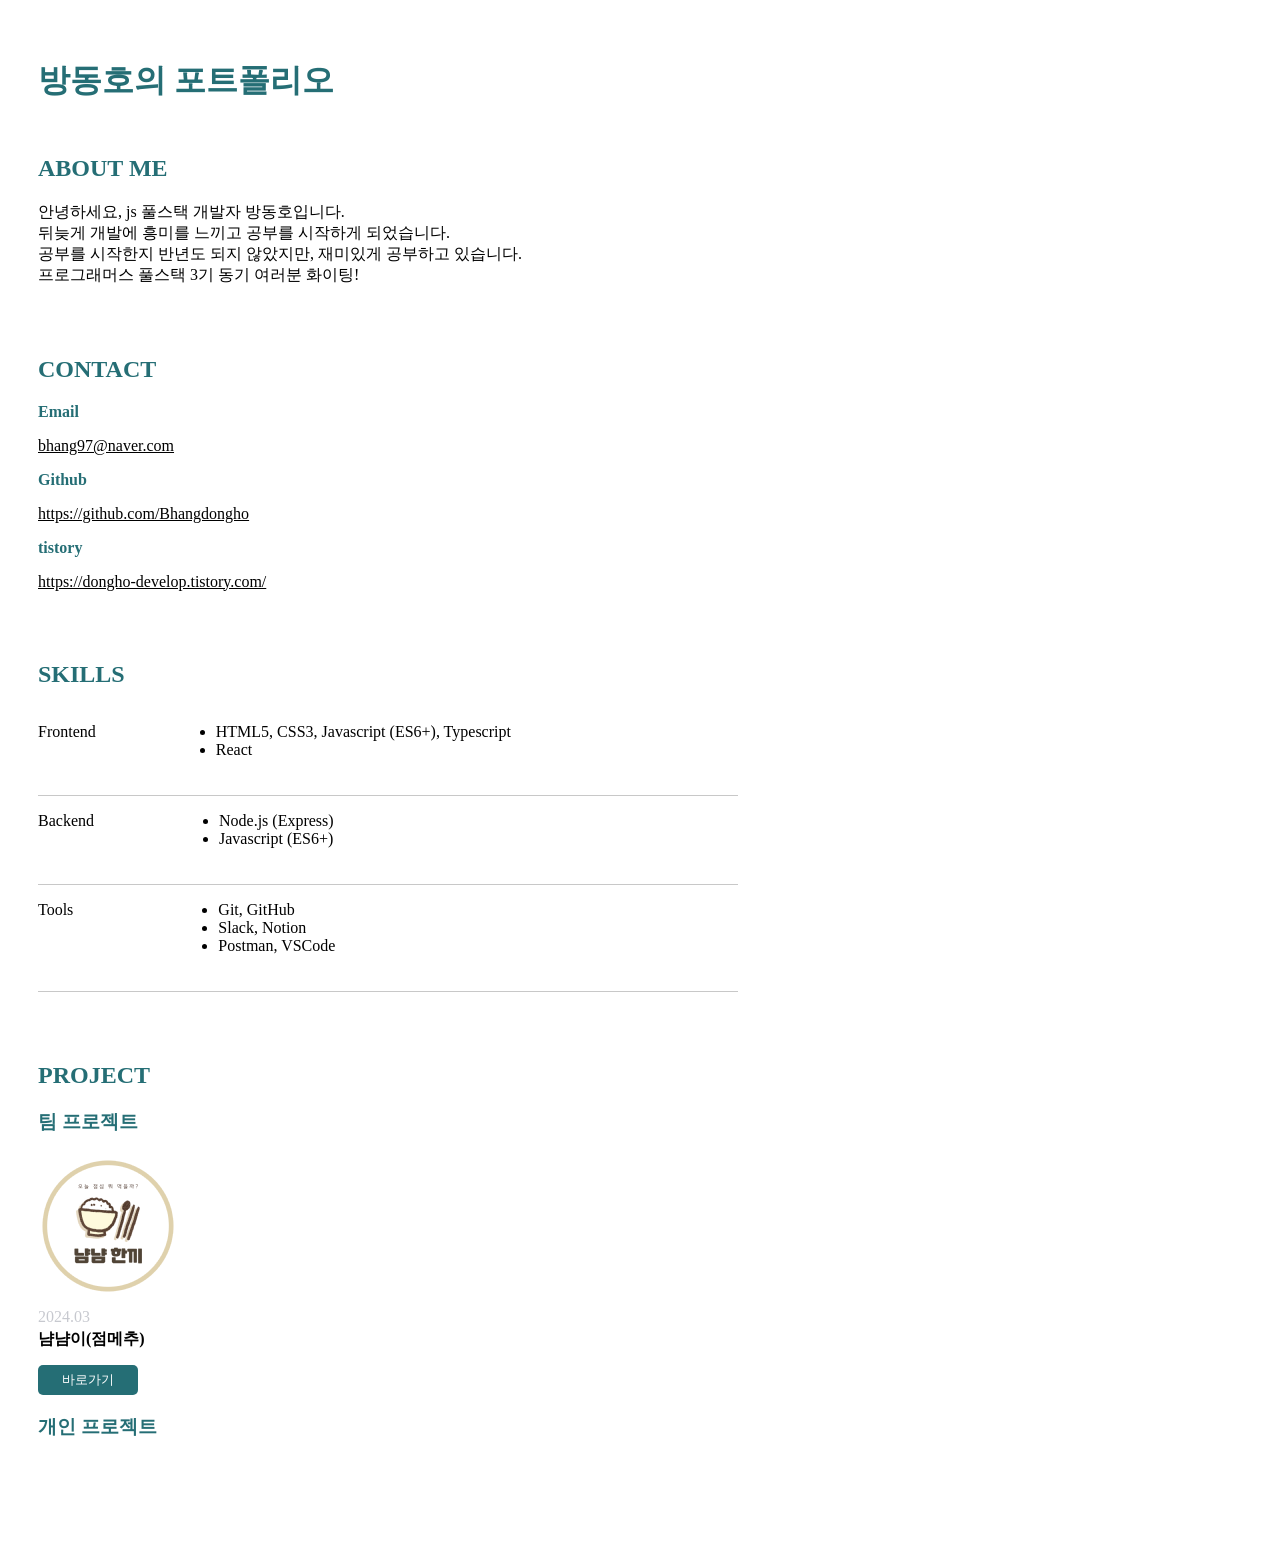
<file: index.html>
<!DOCTYPE html>
<html>
  <head>
    <meta charset="UTF-8" />
    <title>방동호의 포트폴리오</title>
    <link rel="stylesheet" href="index.css" />
  </head>
  <body>
    <h1>방동호의 포트폴리오</h1>
    <div>
      <h2>ABOUT ME</h2>
      <div class="aboutMe">
        안녕하세요, js 풀스택 개발자 방동호입니다. <br />
        뒤늦게 개발에 흥미를 느끼고 공부를 시작하게 되었습니다. <br />
        공부를 시작한지 반년도 되지 않았지만, 재미있게 공부하고 있습니다. <br />
        프로그래머스 풀스택 3기 동기 여러분 화이팅!
      </div>
    </div>
    <div>
      <h2>CONTACT</h2>
      <div class="contact">
        <p class="contact-font">Email</p>
        <a href="mailto:bhang97@naver.com">bhang97@naver.com</a>
        <br />
        <p class="contact-font">Github</p>
        <a href="https://github.com/Bhangdongho"
          >https://github.com/Bhangdongho</a
        ><br />
        <p class="contact-font">tistory</p>
        <a href="https://dongho-develop.tistory.com/"
          >https://dongho-develop.tistory.com/</a
        ><br />
      </div>
    </div>
    <div>
      <h2>SKILLS</h2>
      <div class="skills">
        <div class="skills-front">
          <div>
            <p class="skills-header-front">Frontend</p>
          </div>
          <div>
            <ul>
              <li>HTML5, CSS3, Javascript (ES6+), Typescript</li>
              <li>React</li>
            </ul>
          </div>
        </div>
        <div class="skills-back">
          <div>
            <p class="skills-header-back">Backend</p>
          </div>
          <div>
            <ul>
              <li>Node.js (Express)</li>
              <li>Javascript (ES6+)</li>
            </ul>
          </div>
        </div>
        <div class="skills-tools">
          <div>
            <p class="skills-header-tools">Tools</p>
          </div>
          <div>
            <ul>
              <li>Git, GitHub</li>
              <li>Slack, Notion</li>
              <li>Postman, VSCode</li>
            </ul>
          </div>
        </div>
      </div>
    </div>
    <div>
      <h2>PROJECT</h2>
      <div class="team">
        <h3>팀 프로젝트</h3>
        <div>
          <div class="team-project">
            <img class="yum.png" src="./asset/img/yum.png" />
            <p class="team-project-day">2024.03</p>
            <p class="team-project-h1">냠냠이(점메추)</p>
            <br />
            <input
              class="button"
              type="button"
              value="바로가기"
              onclick="window.location.href='https://github.com/YumYum-team/Yum-FE'"
            />
          </div>
        </div>
        <div>
          <h3 class="personal">개인 프로젝트</h3>
          <div></div>
        </div>
      </div>
    </div>
  </body>
</html>
</file>
<file: index.css>
body {
  padding: 30px;
}

h1,
h2,
h3 {
  color: rgb(37, 110, 117);
}

.contact-font {
  color: rgb(37, 110, 117);
  font-weight: bold;
}

h1,
.team,
.personal {
  padding-bottom: 30px;
}

.aboutMe,
.contact,
.skills {
  padding-bottom: 50px;
}

.skills-front,
.skills-back,
.skills-tools {
  display: flex;
  border-bottom: 1px solid rgb(200, 200, 200);
  width: 700px;
  padding-bottom: 20px;
}

.skills-header-front {
  padding-right: 80px;
}

.skills-header-back {
  padding-right: 85px;
}

.skills-header-tools {
  padding-right: 105px;
}

a {
  color: black;
}

a:hover {
  color: black;
}

.button {
  display: inline-block;
  padding: 5px;
  background-color: rgb(37, 110, 117);
  color: white;
  border-radius: 5px;
  text-align: center;
  border: none;
  cursor: pointer;
  width: 100px;
  height: 30px;
}

.team-project {
  line-height: 0.4em;
}

.team-project-day {
  color: rgb(199, 201, 207);
}

.team-project-h1 {
  font-weight: bold;
}
</file>
